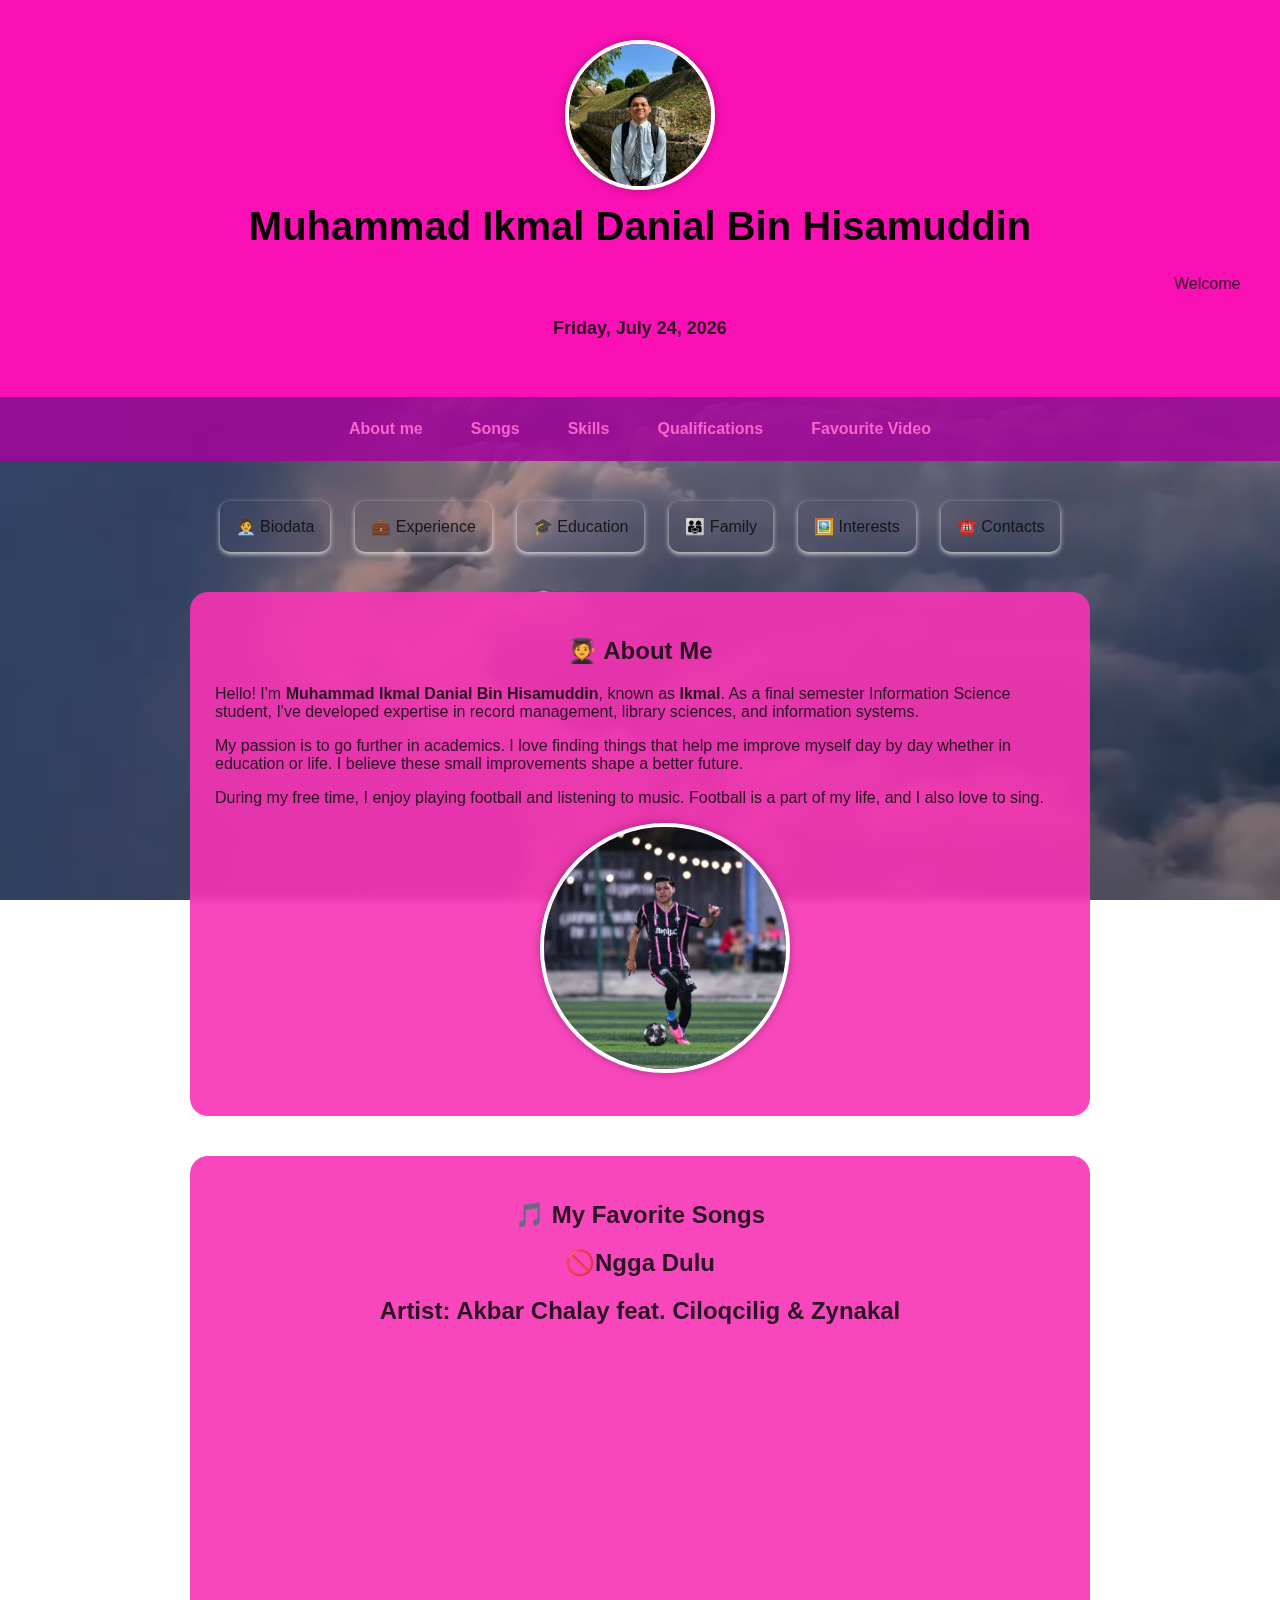
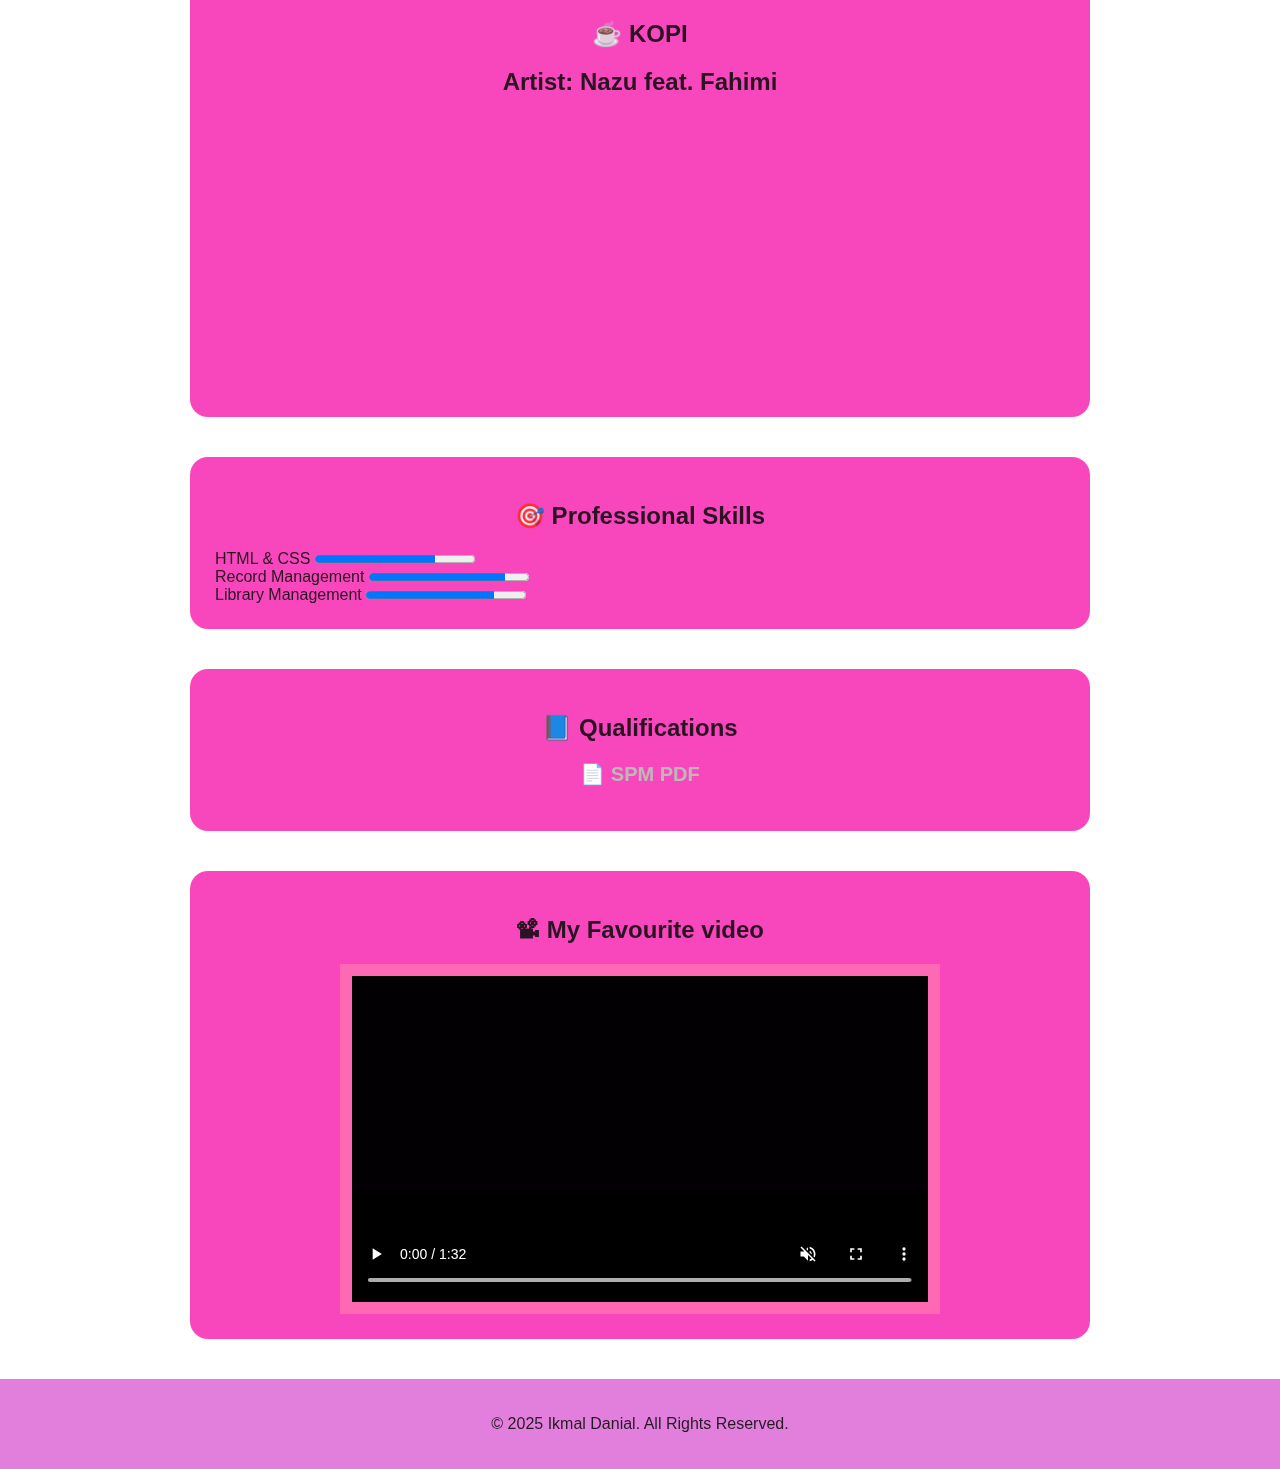
<file: index.html>
<!DOCTYPE html>
<html lang="en">
<head>
<meta charset="UTF-8">
<meta name="viewport" content="width=device-width, initial-scale=1.0">
<title>Ikmal Danial - Personal Website</title>

<style>

/* ================== GLOBAL ================== */
*{
    box-sizing: border-box;
}

body{
    margin: 0;
    font-family: Arial, sans-serif;
    color: #0e0d0ee1;
    background: transparent;
}

/* ================== VIDEO BACKGROUND ================== */
#global-video{
    position: fixed;
    top: 0;
    left: 0;
    width: 100%;
    height: 100%;
    object-fit: cover;
    z-index: -999;
}

/* Overlay supaya teks jelas */
body::before{
    content: "";
    position: fixed;
    inset: 0;
    background: rgba(0,0,0,0.35);
    z-index: -998;
}

/* ================== HEADER ================== */
header{
    text-align: center;
    padding: 40px;
    background: rgb(250, 16, 180);
}

header h1{
    font-size: 2.5rem;
    margin: 10px 0;
    color: #0a0202;
}

/* ================== NAV ================== */
nav{
    display: flex;
    justify-content: center;
    gap: 20px;
    padding: 15px;
    background: rgba(163, 3, 155, 0.85);
}

nav a{
    text-decoration: none;
    font-weight: bold;
    color: #fa63cd;
    padding: 8px 14px;
    border-radius: 10px;
    transition: 0.3s;
}

nav a:hover{
    background: #fd0b98;
    box-shadow: 0 0 10px rgba(112, 5, 89, 0.7);
}

/* ================== QUICK MENU ================== */
.menu-container{
    display: flex;
    justify-content: center;
    gap: 25px;
    flex-wrap: wrap;
    margin: 40px auto;
}

.quick-access-button{
    background: rgba(255,255,255,0.9);
    padding: 15px 20px;
    border-radius: 15px;
    text-decoration: none;
    color: #f8f4f4;
    text-align: center;
    font-weight: bold;
    box-shadow: 0 4px 12px rgba(0,0,0,0.2);
    transition: 0.3s;
}

.quick-access-button:hover{
    transform: translateY(-5px);
}

/* ================== SECTION ================== */
section{
    max-width: 900px;
    margin: 40px auto;
    padding: 25px;
    background: rgba(247, 51, 181, 0.9);
    border-radius: 18px;
    backdrop-filter: blur(4px);
}

section h2{
    text-align: center;
}

/* ================== FOOTER ================== */
footer{
    text-align: center;
    padding: 20px;
    background: rgba(221, 105, 215, 0.85);
    margin-top: 40px;
}

</style>
</head>

<body>

<!-- ================== VIDEO BACKGROUND ================== -->
<video autoplay muted loop playsinline id="global-video">
    <source src="view.mp4" type="video/mp4">
</video>

<!-- ================== HEADER ================== -->
<header>
    <div class="header-overlay"></div> <!-- Optional overlay for text readability -->
    <div class="header-content">
        <div class="logo">
        <img src="ikmal.jpeg" alt="Ikmal Danial Photo" style="width:150px;height:150px;border-radius:50%;object-fit:cover;border:4px solid white;box-shadow:0 0 10px rgba(0,0,0,0.3);">
        <h1>Muhammad Ikmal Danial Bin Hisamuddin</h1>
       
        <!-- TOP MARQUEE -->
<div class="top-marquee">
  <marquee behavior="scroll" direction="left" scrollamount="7">
     <p>Welcome to Ikmal Danial website</p>
  </marquee>
</div>

        <!-- ===== Added Timeline Date, Day & Time (NO CHANGE TO ORIGINAL CODE) ===== -->
        <p id="timeline" style="font-size:18px; font-weight:bold; margin-top:5px;"></p>
        <p id="clock" style="font-size:18px; font-weight:bold; margin-top:5px;"></p>
        <!-- ================================================================ -->

        </div>
    </div>
</header>
<script>
    // Display Current Day & Date
    function updateDate() {
        const options = { weekday: 'long', year: 'numeric', month: 'long', day: 'numeric' };
        document.getElementById("timeline").textContent = new Date().toLocaleDateString('en-US', options);
    }

    // Display Live Clock (Time)
    function updateClock() {
        const now = new Date();
        const time = now.toLocaleTimeString('en-US', { hour12: false }); // 24-hour format
        document.getElementById("clock").textContent = time;
    }

    updateDate();
    setInterval(updateClock, 1000); // Update every second
</script>



<!-- ================== NAV ================== -->
<nav>
    <a href="#about me">About me</a>
    <a href="#songs">Songs</a>
    <a href="#skills">Skills</a>
    <a href="#qualifications">Qualifications</a>
    <a href="#video">Favourite Video</a>
</nav>

<!-- ================== QUICK ACCESS ================== -->
<div class="menu-container">
    <a href="biodata.html" class="quick-access-button">🧑‍💼 Biodata</a>
    <a href="experience.html" class="quick-access-button">💼 Experience</a>
    <a href="education.html" class="quick-access-button">🎓 Education</a>
    <a href="family.html" class="quick-access-button">👨‍👩‍👧 Family</a>
    <a href="interests.html" class="quick-access-button">🖼️ Interests</a>
    <a href="contact.html" class="quick-access-button">☎️ Contacts</a>
</div>

<style>
    .quick-access-grid {
            display: grid;
            grid-template-columns: repeat(auto-fit, minmax(150px, 1fr));
            gap: 1rem;
            max-width: 1200px;
            margin: 2rem auto;
            padding: 0 1rem;
        }


        .quick-access-button {
            background: var(--section-bg);
            padding: 1rem;
            border-radius: 10px;
            text-align: center;
            text-decoration: none;
            color: var(--primary-color);
            font-weight: 500;
            box-shadow: 0 2px 5px rgba(245, 241, 241, 0.836);
            transition: all 0.3s ease;
        }

        .quick-access-button:hover {
            transform: translateY(-3px);
            box-shadow: 0 4px 8px rgb(252, 251, 251);
            background: linear-gradient(to bottom right, var(--section-bg), #f8f9fa);
        }
.quick-access-icon {
            font-size: 1.5rem;
            margin-bottom: 0.5rem;
            display: block;
        }
    </style>

</body>



</body>
</html>

    <section id="about me">
    <h2>🧑‍🎓 About Me</h2>

    <p>Hello! I'm <strong>Muhammad Ikmal Danial Bin Hisamuddin</strong>, known as <strong>Ikmal</strong>. 
    As a final semester Information Science student, I've developed expertise in record management, 
    library sciences, and information systems.</p>

    <p>My passion is to go further in academics. I love finding things that help me improve myself 
    day by day whether in education or life. I believe these small improvements shape a better future.</p>

<p>During my free time, I enjoy playing football and listening to music. Football is a part of my life, 
    and I also love to sing.</p>

</div>

<style>
.slideshow-container {
  width: 200px;  
  margin: auto;      /* CENTER the slideshow */
  text-align: center;
}

.mySlides {
  display: none;
}

.fade {
  animation-name: fade;
  animation-duration: 1.5s;
}

@keyframes fade {
  from {opacity: .4}
  to {opacity: 1}
}
</style>

<div class="slideshow-container">
<div class="mySlides fade">
    <img src="bola6.png" style="width:250px;height:250px;border-radius:50%;object-fit:cover;border:4px solid white;box-shadow:0 0 10px rgba(0,0,0,0.3);display:block;margin:auto;">
  </div>

  <div class="mySlides fade">
    <img src="bola1.png" style="width:250px;height:250px;border-radius:50%;object-fit:cover;border:4px solid white;box-shadow:0 0 10px rgba(0,0,0,0.3);display:block;margin:auto;">
  </div>

  <div class="mySlides fade">
    <img src="bola2.png" style="width:250px;height:250px;border-radius:50%;object-fit:cover;border:4px solid white;box-shadow:0 0 10px rgba(0,0,0,0.3);display:block;margin:auto;">
  </div>

  <div class="mySlides fade">
    <img src="bola3.png" style="width:250px;height:250px;border-radius:50%;object-fit:cover;border:4px solid white;box-shadow:0 0 10px rgba(0,0,0,0.3);display:block;margin:auto;">
  </div>

  <div class="mySlides fade">
    <img src="bola5.png" style="width:250px;height:250px;border-radius:50%;object-fit:cover;border:4px solid white;box-shadow:0 0 10px rgba(0,0,0,0.3);display:block;margin:auto;">
  </div>

</div>

<script>
let slideIndex = 0;
showSlides();

// Auto slideshow
function showSlides() {
  let i;
  let slides = document.getElementsByClassName("mySlides");
  for (i = 0; i < slides.length; i++) {
    slides[i].style.display = "none";  
  }
  slideIndex++;
  if (slideIndex > slides.length) { slideIndex = 1 }
  slides[slideIndex-1].style.display = "block";
  setTimeout(showSlides, 3000);
}
// Manual slide control
function plusSlides(n) {
  slideIndex += n - 1;
  showSlides();
}
</script>

</body>
</html>

<br>

</section>

<section id="songs">
    <h2>🎵 My Favorite Songs</h2>

    <div class="song-box">
        <h2><strong>🚫Ngga Dulu</strong></h2>
        <h2>Artist: Akbar Chalay feat. Ciloqcilig & Zynakal</h2>
        <h2><iframe data-testid="embed-iframe" style="border-radius:12px" src="https://open.spotify.com/embed/track/3c3JC5TjFrEqEKheU7227c?utm_source=generator" width="60%" height="250" frameBorder="0" allowfullscreen="" allow="autoplay; clipboard-write; encrypted-media; fullscreen; picture-in-picture" loading="lazy"></iframe></h2>
    </div>
<div class="song-box">
        <h2><strong>☕ KOPI</strong></h2>
        <h2>Artist: Nazu feat. Fahimi</h2>
        <h2><iframe data-testid="embed-iframe" style="border-radius:12px" src="https://open.spotify.com/embed/track/2EWtkQdW9o8PtIbw0OqNMw?utm_source=generator" width="60%" height="250" frameBorder="0" allowfullscreen="" allow="autoplay; clipboard-write; encrypted-media; fullscreen; picture-in-picture" loading="lazy"></iframe></h2>

</section>

    <section id="skills">
        <h2>🎯 Professional Skills</h2>
                <div class="skill-bar">
                <label>HTML & CSS</label>
                <progress value="75" max="100"></progress>
            </div>
            <div class="skill-bar">
                <label>Record Management</label>
                <progress value="85" max="100"></progress>
            </div>
            <div class="skill-bar">
                <label>Library Management</label>
                <progress value="80" max="100"></progress>
            </div>
        </section>
<section id="qualifications">
        <h2>📘 Qualifications</h2>
         <!-- Link PDF Gallery -->
<div class="pdf-link" style="text-align:center; margin-bottom:20px;">
    <a href="spm.pdf" 
       target="_blank" 
       style="font-size:20px; color:rgb(190, 185, 185); text-decoration:none; font-weight:bold;">
        📄 SPM PDF
    </a>

</div>

</section>

    <section id="video">
        <h2>📽 My Favourite video</h2>

    <div class="video-box frame">
    <video autoplay muted loop controls>
        <source src="tron.mp4" type="video/mp4">
        Browser anda tidak menyokong video.
    </video>
</div>
<style>
    .fav-video-section{
    background: #ec3ca8;        /* pink background */
    padding: 40px;
    border-radius: 25px;
    text-align: center;         /* 🔥 center tajuk */
}

/* Tajuk */
.fav-video-section h2{
    margin-bottom: 25px;
    font-size: 26px;
    color: #000;
}

/* Kotak video */
.video-box{
    width: 600px;               /* boleh ubah */
    height: 350px;
    background: black;
    margin: 0 auto;             /* 🔥 CENTER KOTAK */
    overflow: hidden;
    border: 12px solid #ff69b4;
}

/* Video penuh kotak */
.video-box video{
    width: 100%;
    height: 100%;
    object-fit: cover;
}

</style>

    </section>
<footer>
     
    <p>© 2025 Ikmal Danial. All Rights Reserved.</p>

</footer>
</file>
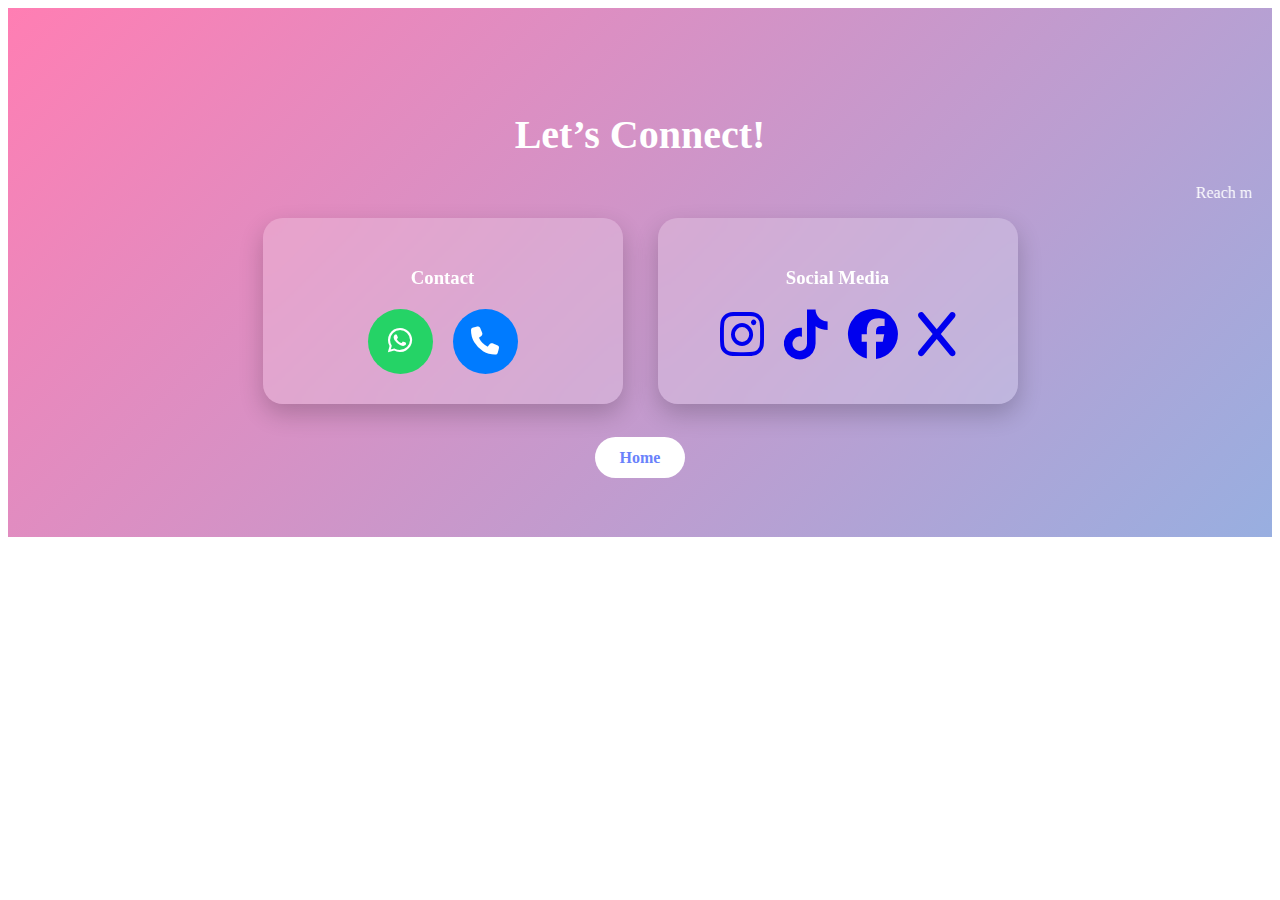
<file: contact.html>
<style>
/* CONTACT SECTION */
#contact {
    padding: 70px 20px;
    background: linear-gradient(135deg, #ff7eb3, #65c7f7, #6a82fb);
    background-size: 300% 300%;
    animation: gradientMove 8s ease infinite;
    text-align: center;
    color: white;
}

@keyframes gradientMove {
    0% { background-position: 0% 50%; }
    50% { background-position: 100% 50%; }
    100% { background-position: 0% 50%; }
}

#contact h2 {
    font-size: 40px;
    margin-bottom: 10px;
}

.contact-desc {
    margin-bottom: 40px;
}

/* Wrapper */
.contact-wrapper {
    display: flex;
    gap: 35px;
    justify-content: center;
    flex-wrap: wrap;
}

/* Cards */
.contact-card {
    background: rgba(255, 255, 255, 0.2);
    backdrop-filter: blur(12px);
    padding: 30px;
    border-radius: 20px;
    width: 300px;
    box-shadow: 0 10px 25px rgba(0,0,0,0.2);
}

.contact-card h3 {
    margin-bottom: 20px;
}

/* Icons Layout */
.icon-info,
.icon-social {
    display: flex;
    justify-content: center;
    gap: 20px;
}

/* Icon Base */
.icon {
    width: 65px;
    height: 65px;
    border-radius: 50%;
    display: flex;
    align-items: center;
    justify-content: center;
    font-size: 28px;
    color: white;
    transition: 0.3s;
    text-decoration: none;
}

/* Icon Colors */
.whatsapp { background: #25D366; }
.phone    { background: #007bff; }
.ig       { background: linear-gradient(135deg, #f58529, #dd2a7b, #8134af); }
.tt       { background: #000; }
.fb       { background: #1877f2; }
.x        { background: #000; }

/* Hover Effect */
.icon:hover {
    transform: scale(1.15) rotate(5deg);
}

/* Navigation */
.contact-nav {
    margin-top: 45px;
}

.contact-nav a {
    text-decoration: none;
    padding: 12px 25px;
    border-radius: 30px;
    background: white;
    color: #6a82fb;
    font-weight: bold;
    margin: 0 10px;
    transition: 0.3s;
}

.contact-nav a:hover {
    background: #ff7eb3;
    color: white;
}

/* Responsive */
@media (max-width: 768px) {
    #contact h2 {
        font-size: 32px;
    }
}

</style>

<!DOCTYPE html>
<html lang="en">
<head>
    <meta charset="UTF-8">
    <title>My Contacts</title>

    <!-- Font Awesome (UNTUK ICON) -->
    <link rel="stylesheet" href="https://cdnjs.cloudflare.com/ajax/libs/font-awesome/6.5.1/css/all.min.css">

</head>



<!-- CONTACT SECTION -->
<section id="contact">
    <h2>Let’s Connect!</h2>
     <!-- TOP MARQUEE -->
<div class="top-marquee">
  <marquee behavior="scroll" direction="left" scrollamount="7">
     <p>Reach me through my social platforms</p>
  </marquee>

    <div class="contact-wrapper">

        <!-- Contact Info -->
        <div class="contact-card">
            <h3>Contact</h3>

            <div class="icon-info">
                <a href="https://wa.me/qr/V4CGF5X5TGT7P1" class="icon whatsapp">
                    <i class="fab fa-whatsapp"></i>
                </a>

                <a href="tel:+60183679801" class="icon phone">
                    <i class="fas fa-phone"></i>
                </a>
            </div>
        </div>

        <!-- Social Media -->
        <div class="contact-card">
            <h3>Social Media</h3>

            <div class="icon-social">
            <a href="https://www.instagram.com/ikmalmattau?igsh=eXVrbmFzc3JhYTZ6" target="_blank"
                data-tooltip="Instagram" data-tooltip-icon="fa-brands fa-instagram" style="font-size:50px;">
                <i class="fa-brands fa-instagram"></i>
            </a>
            <a href="https://www.tiktok.com/@malmattau?_r=1&_t=ZS-9202zzStge8"target="_blank"
                data-tooltip="tiktok" data-tooltip-icon="fa-brands fa-tiktok" style="font-size:50px;">
                <i class="fa-brands fa-tiktok"></i>
            </a>
            <a href="https://www.facebook.com/share/17Gw3a6Dv1/" target="_blank"
                data-tooltip="facebook" data-tooltip-icon="fa-brands fa-facebook" style="font-size:50px;">
                <i class="fa-brands fa-facebook"></i>
            </a>
            <a href="https://x.com/Ikmalmattau" target="_blank"
                data-tooltip="X" data-tooltip-icon="fa-brands fa-X" style="font-size:50px;">
                <i class="fa-brands fa-X"></i>
            </a>

            </div>
        </div>

    </div>

    <!-- Navigation -->
    <div class="contact-nav">
        <a href="index.html"> Home</a>
    </div>
</section>
</file>
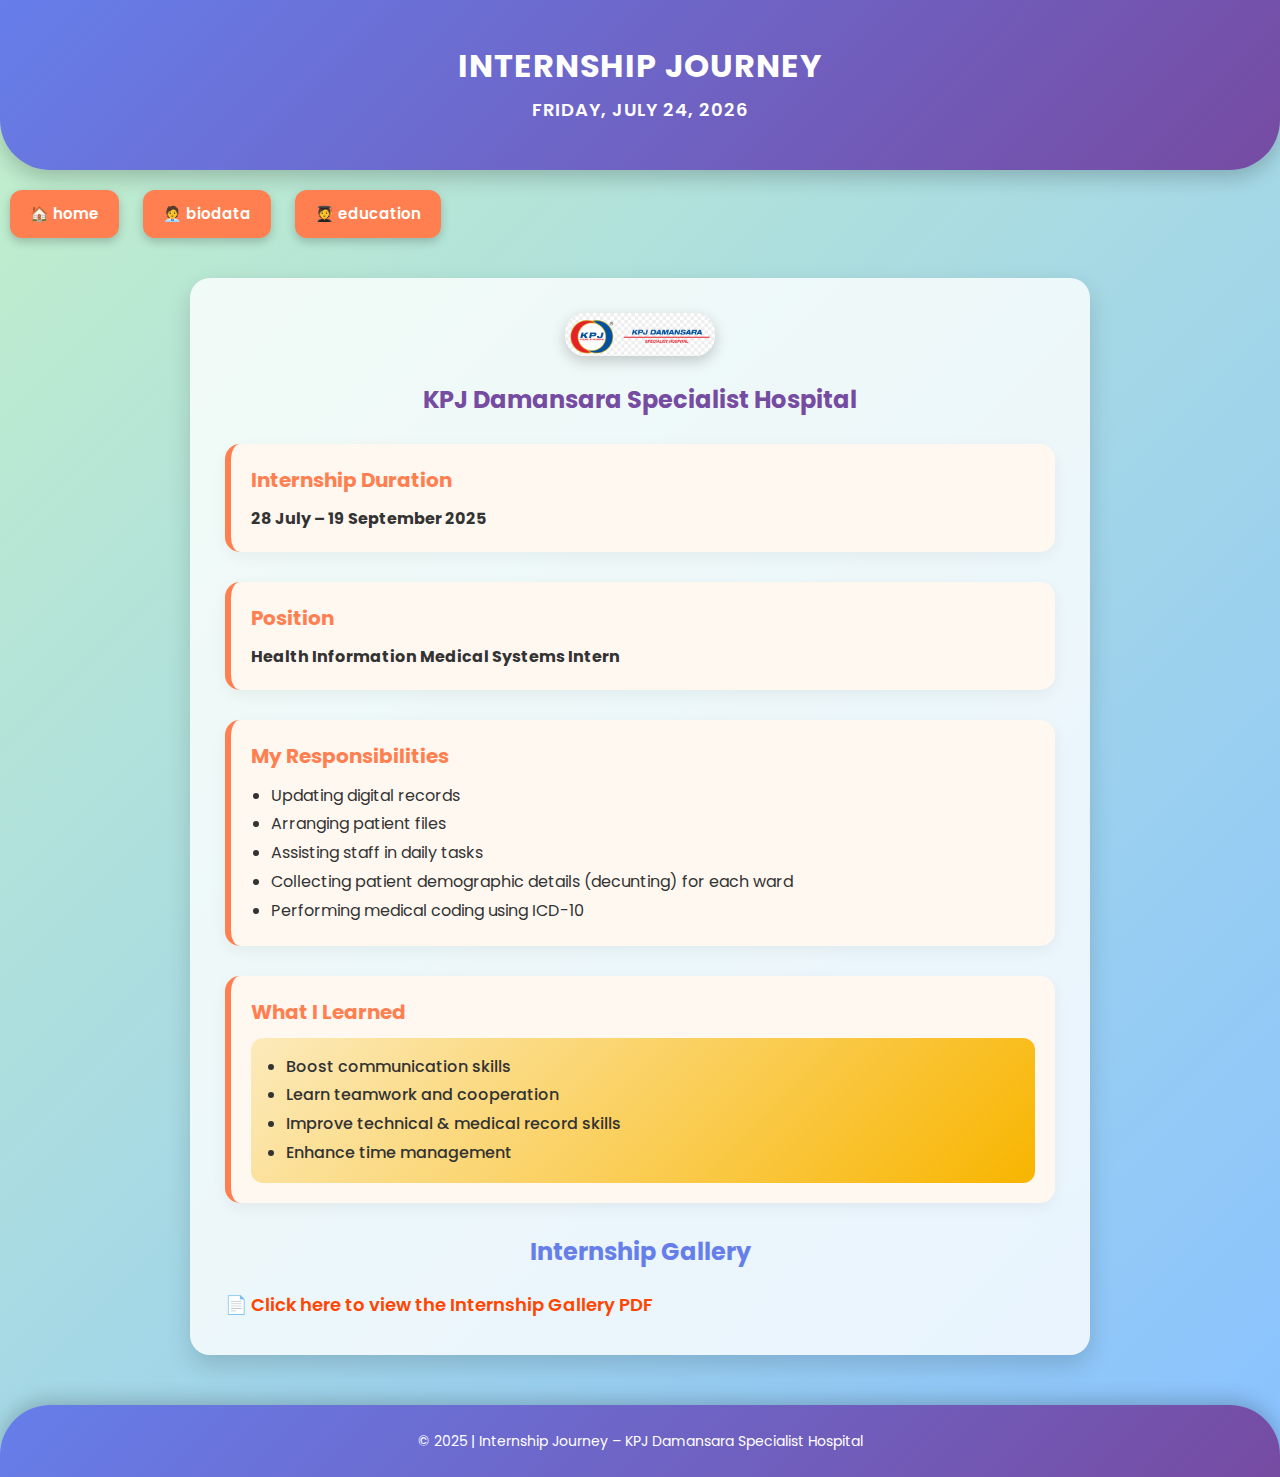
<file: experience.html>
<!DOCTYPE html>
<html lang="en">
<head>
    <meta charset="UTF-8">
    <meta name="viewport" content="width=device-width, initial-scale=1.0">
    <title>Internship Journey - KPJ Damansara Specialist Hospital</title>

    <style>
        /* Google Fonts */
        @import url('https://fonts.googleapis.com/css2?family=Poppins:wght@400;600;700&display=swap');

        /* Global Styles */
        * {
            margin: 0;
            padding: 0;
            box-sizing: border-box;
            font-family: 'Poppins', sans-serif;
        }

        body {
            background: linear-gradient(135deg, #c3f0ca, #89c2ff);
            color: #333;
            line-height: 1.6;
        }

        /* Header */
        header {
            background: linear-gradient(135deg, #667eea, #764ba2);
            color: white;
            padding: 40px 20px;
            text-align: center;
            font-size: 32px;
            font-weight: 700;
            text-transform: uppercase;
            letter-spacing: 1px;
            border-bottom-left-radius: 50px;
            border-bottom-right-radius: 50px;
            box-shadow: 0 8px 20px rgba(0,0,0,0.2);
        }

        header p {
            font-size: 18px;
            font-weight: 600;
            margin-top: 10px;
        }

        /* Buttons */
        .back-btn, .next-btn {
            display: inline-block;
            background: #ff7f50;
            color: white;
            padding: 12px 20px;
            border-radius: 12px;
            text-decoration: none;
            font-size: 15px;
            margin: 20px 10px 10px 10px;
            font-weight: 600;
            transition: 0.3s;
            box-shadow: 0 4px 10px rgba(0,0,0,0.2);
        }

        .back-btn:hover, .next-btn:hover {
            background: #ff4500;
            transform: translateY(-3px);
        }

        /* Container */
        .container {
            max-width: 900px;
            margin: 30px auto;
            background: #ffffffcc;
            padding: 35px;
            border-radius: 20px;
            box-shadow: 0 10px 25px rgba(0,0,0,0.15);
        }

        /* Logo */
        .logo {
            width: 150px;
            display: block;
            margin: 0 auto 25px auto;
            border-radius: 20px;
            box-shadow: 0 5px 15px rgba(0,0,0,0.2);
        }

        h2 {
            color: #764ba2;
            text-align: center;
            margin-bottom: 25px;
        }

        .section {
            margin-bottom: 30px;
            padding: 20px;
            border-left: 6px solid #ff7f50;
            background: #fff8f0;
            border-radius: 15px;
            box-shadow: 0 5px 15px rgba(0,0,0,0.05);
            transition: transform 0.3s;
        }

        .section:hover {
            transform: translateY(-5px);
            box-shadow: 0 10px 25px rgba(0,0,0,0.1);
        }

        .section-title {
            font-size: 20px;
            font-weight: 700;
            color: #ff7f50;
            margin-bottom: 10px;
        }

        ul {
            line-height: 1.8;
            padding-left: 20px;
        }

        .skills-box {
            background: linear-gradient(135deg, #fceabb, #f8b500);
            padding: 15px;
            border-radius: 12px;
            margin-top: 10px;
            color: #333;
            font-weight: 500;
        }

        /* Gallery Section */
        #gallery h2 {
            text-align: center;
            margin-bottom: 20px;
            color: #667eea;
        }

        .pdf-link a {
            font-size: 18px;
            color: #ff4500;
            text-decoration: none;
            font-weight: 600;
            transition: 0.3s;
        }

        .pdf-link a:hover {
            color: #ff7f50;
            transform: translateY(-3px);
        }

        /* Timeline & Clock */
        #timeline, #clock {
            font-size: 18px;
            font-weight: 600;
            margin-top: 5px;
        }

        /* Footer */
        footer {
            text-align: center;
            font-size: 14px;
            color: #555;
            padding: 25px;
            background: linear-gradient(135deg, #667eea, #764ba2);
            color: white;
            border-top-left-radius: 50px;
            border-top-right-radius: 50px;
            margin-top: 50px;
            box-shadow: 0 -5px 20px rgba(0,0,0,0.2);
        }

        /* Responsive */
        @media(max-width: 768px) {
            .container {
                padding: 25px;
            }

            .back-btn, .next-btn {
                display: block;
                width: 80%;
                text-align: center;
                margin: 10px auto;
            }
        }
    </style>
</head>

<body>

    <header>
        Internship Journey
        <p id="timeline"></p>
        <p id="clock"></p>
    </header>

    <script>
        function updateDate() {
            const options = { weekday: 'long', year: 'numeric', month: 'long', day: 'numeric' };
            document.getElementById("timeline").textContent = new Date().toLocaleDateString('en-US', options);
        }

        function updateClock() {
            const now = new Date();
            const time = now.toLocaleTimeString('en-US', { hour12: false });
            document.getElementById("clock").textContent = time;
        }

        updateDate();
        setInterval(updateClock, 1000);
    </script>

    <a href="index.html" class="back-btn">🏠 home</a>
    <a href="biodata.html" class="back-btn">🧑‍💼 biodata</a>
    <a href="education.html" class="next-btn">🧑‍🎓 education</a>

    <div class="container">

        <img src="kpj.png" alt="KPJ Damansara Logo" class="logo">

        <h2>KPJ Damansara Specialist Hospital</h2>

        <div class="section">
            <div class="section-title">Internship Duration</div>
            <p><strong>28 July – 19 September 2025</strong></p>
        </div>

        <div class="section">
            <div class="section-title">Position</div>
            <p><strong>Health Information Medical Systems Intern</strong></p>
        </div>

        <div class="section">
            <div class="section-title">My Responsibilities</div>
            <ul>
                <li>Updating digital records</li>
                <li>Arranging patient files</li>
                <li>Assisting staff in daily tasks</li>
                <li>Collecting patient demographic details (decunting) for each ward</li>
                <li>Performing medical coding using ICD-10</li>
            </ul>
        </div>

        <div class="section">
            <div class="section-title">What I Learned</div>
            <div class="skills-box">
                <ul>
                    <li>Boost communication skills</li>
                    <li>Learn teamwork and cooperation</li>
                    <li>Improve technical & medical record skills</li>
                    <li>Enhance time management</li>
                </ul>
            </div>
        </div>

        <section id="gallery">
            <h2>Internship Gallery</h2>
            <div class="pdf-link">
                <a href="gambar intern.pdf" target="_blank">
                    <p>📄 Click here to view the Internship Gallery PDF</p>
                </a>
            </div>
        </section>

    </div>

    <footer>
        © 2025 | Internship Journey – KPJ Damansara Specialist Hospital
    </footer>

    <!-- ===== KPJ LOCATION POPUP MODAL (ADDED ONLY) ===== -->
<div id="kpjLocationModal"
     style="
        display:none;
        position:fixed;
        top:0; left:0;
        width:100%; height:100%;
        background:rgba(0,0,0,0.7);
        backdrop-filter: blur(4px);
        justify-content:center;
        align-items:center;
        z-index:9999;
     ">
    <div style="
        background:white;
        padding:20px;
        border-radius:20px;
        width:90%;
        max-width:600px;
        box-shadow:0 10px 25px rgba(0,0,0,0.3);
     ">
        <h2 style="text-align:center; color:#764ba2;">
            KPJ Damansara Specialist Hospital
        </h2>

        <iframe 
            src="https://www.google.com/maps?q=KPJ%20Damansara%20Specialist%20Hospital&output=embed"
            width="100%"
            height="350"
            style="border:none; border-radius:15px;"
            loading="lazy">
        </iframe>

        <p style="
            text-align:center;
            margin-top:15px;
            font-weight:bold;
            cursor:pointer;
            color:#ff4500;
        "></p>
    </div>
</div>
<!-- ===== END KPJ LOCATION POPUP MODAL ===== -->

<script>
    // Make KPJ logo clickable for location
    document.querySelectorAll("img").forEach(img => {
        if (img.alt.includes("KPJ")) {
            img.style.cursor = "pointer";
            img.title = "Click to view location";
            img.onclick = function () {
                document.getElementById("kpjLocationModal").style.display = "flex";
            };
        }
    });

    // Close modal when clicking outside
    document.getElementById("kpjLocationModal").onclick = function(e){
        if(e.target === this){
            this.style.display = "none";
        }
    };
</script>

</body>
</html>
</file>
